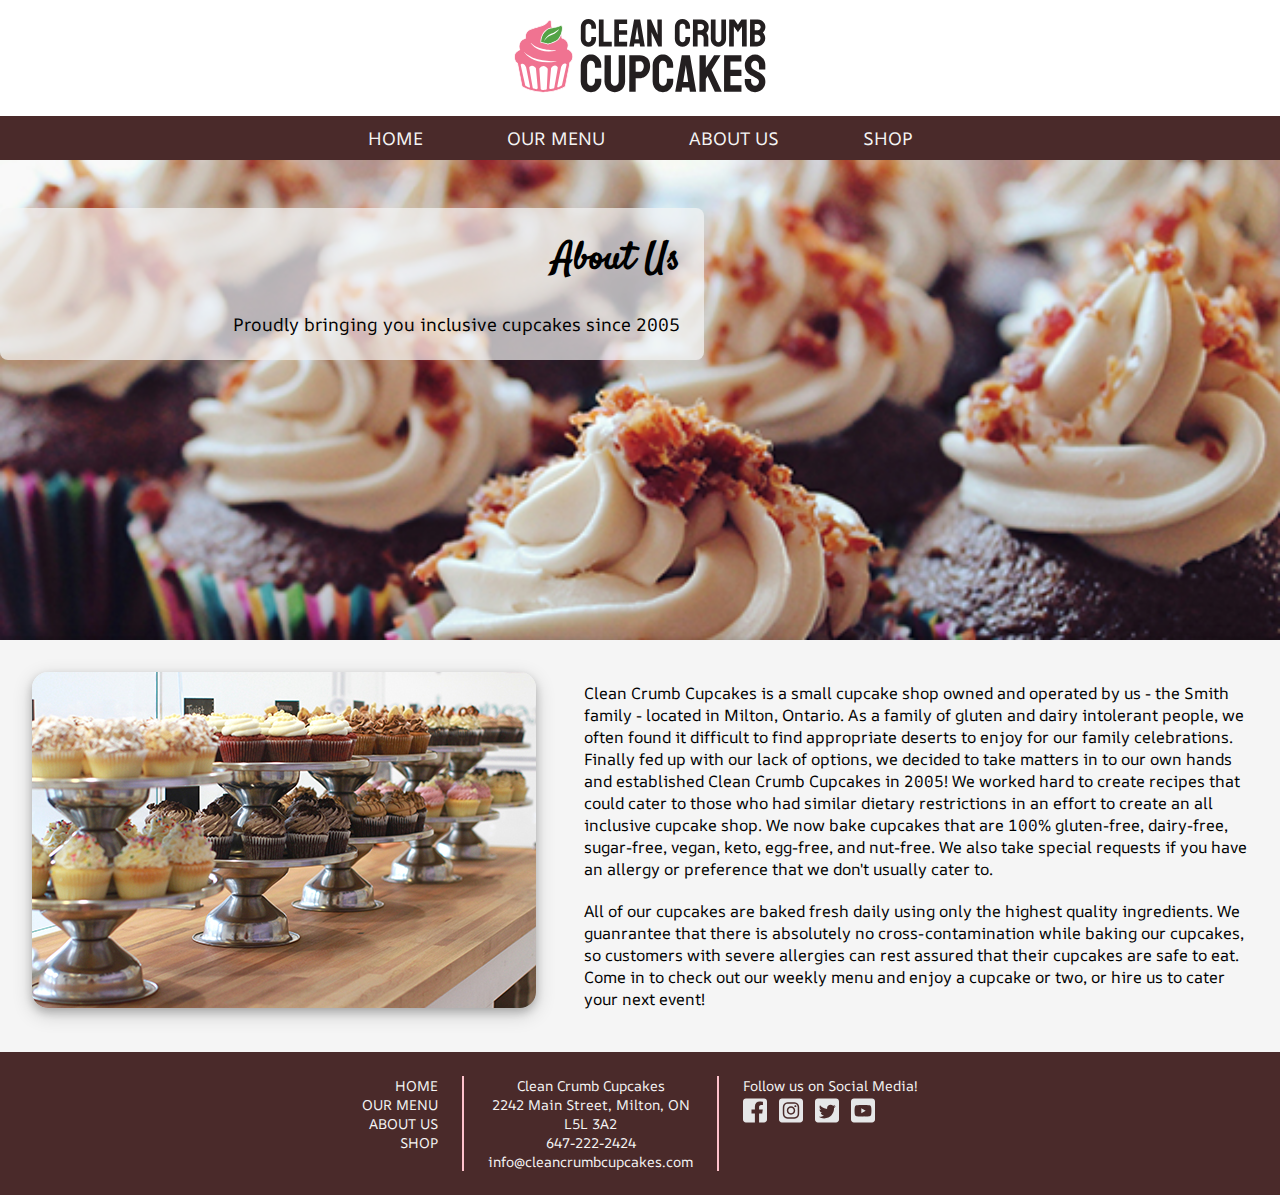
<file: about.html>
<!DOCTYPE html>
<html lang="en">
<head>
    <meta charset="UTF-8">
    <meta name="viewport" content="width=device-width, initial-scale=1.0">
    <title>Clean Crumb Cupcakes</title>
    <link rel="stylesheet" href="https://cdnjs.cloudflare.com/ajax/libs/font-awesome/6.0.0-beta3/css/all.min.css">
    <link href="css/styles.css" rel="stylesheet" type="text/css">
</head>
<body>
        <header>
            <div class="hero-logo">
                <img src="images/Clean-Crumb-Logo1.svg" alt="The Clean Crumb Cupcakes Logo">
            </div>
            <nav>
                <button id="menu-toggle"><i class="fas fa-bars"></i></button>
                <ul id="menu">
                    <li id="close-menu"><a href="#">X</a></li>
                    <li><a href="index.html">Home</a></li>
                    <li><a href="product.html">Our Menu</a></li>
                    <li><a href="about.html">About Us</a></li>
                    <li><a href="#shop">Shop</a></li>
                </ul>
            </nav>
        </header>

        <div class="about-hero">
            <div class="hero-text" id="about-hero-text">
                <h2>About Us</h2>
                <p>Proudly bringing you inclusive cupcakes since 2005</p>
            </div>
        </div>

        <div class="wrapper">
        <section class="about-us-section" id="about-us-section">
            <div class="about-us">
                <div>
                    <img src="images/cupcake-shop.jpg" alt="A picture showing a counter full of cupcake displays">
                </div>
                <div>
                    <p>Clean Crumb Cupcakes is a small cupcake shop owned and operated by us - the Smith family - located in Milton, Ontario.
                    As a family of gluten and dairy intolerant people, we often found it difficult to find appropriate deserts to enjoy for our family celebrations.
                    Finally fed up with our lack of options, we decided to take matters in to our own hands and established Clean Crumb Cupcakes in 2005!
                    We worked hard to create recipes that could cater to those who had similar dietary restrictions in an effort to create an all inclusive cupcake shop.
                    We now bake cupcakes that are 100% gluten-free, dairy-free, sugar-free, vegan, keto, egg-free, and nut-free. 
                    We also take special requests if you have an allergy or preference that we don't usually cater to.
                    </p>
                    <p>All of our cupcakes are baked fresh daily using only the highest quality ingredients. 
                    We guanrantee that there is absolutely no cross-contamination while baking our cupcakes, so customers with severe allergies can rest assured that their cupcakes are safe to eat.<br>
                    Come in to check out our weekly menu and enjoy a cupcake or two, or hire us to cater your next event!   
                    </p>
                </div>
            </div>
        </section>
    </div>

    <footer>
        <div class="footer-nav">
            <ol>
                <li><a href="index.html">Home</a></li>
                <li><a href="#our-menu">Our Menu</a></li>
                <li><a href="about.html">About Us</a></li>
                <li><a href="#shop">Shop</a></li>
            </ol>
        </div>
        <div class="footer-address">
            <p>Clean Crumb Cupcakes <br> 2242 Main Street, Milton, ON <br> L5L 3A2 <br> 647-222-2424 <br> info@cleancrumbcupcakes.com</p>
            
        </div>

        <div class="footer-socials">
            <p>Follow us on Social Media!</p>
            <img src="images/facebook.svg" alt="facbook icon">
            <img src="images/instagram.svg" alt="instagram icon">
            <img src="images/twitter.svg" alt="twitter icon">
            <img src="images/youtube.svg" alt="youtube icon">
        </div>
    </footer>
</body>
<script src="js/script.js">   
</script>
</html>
</file>
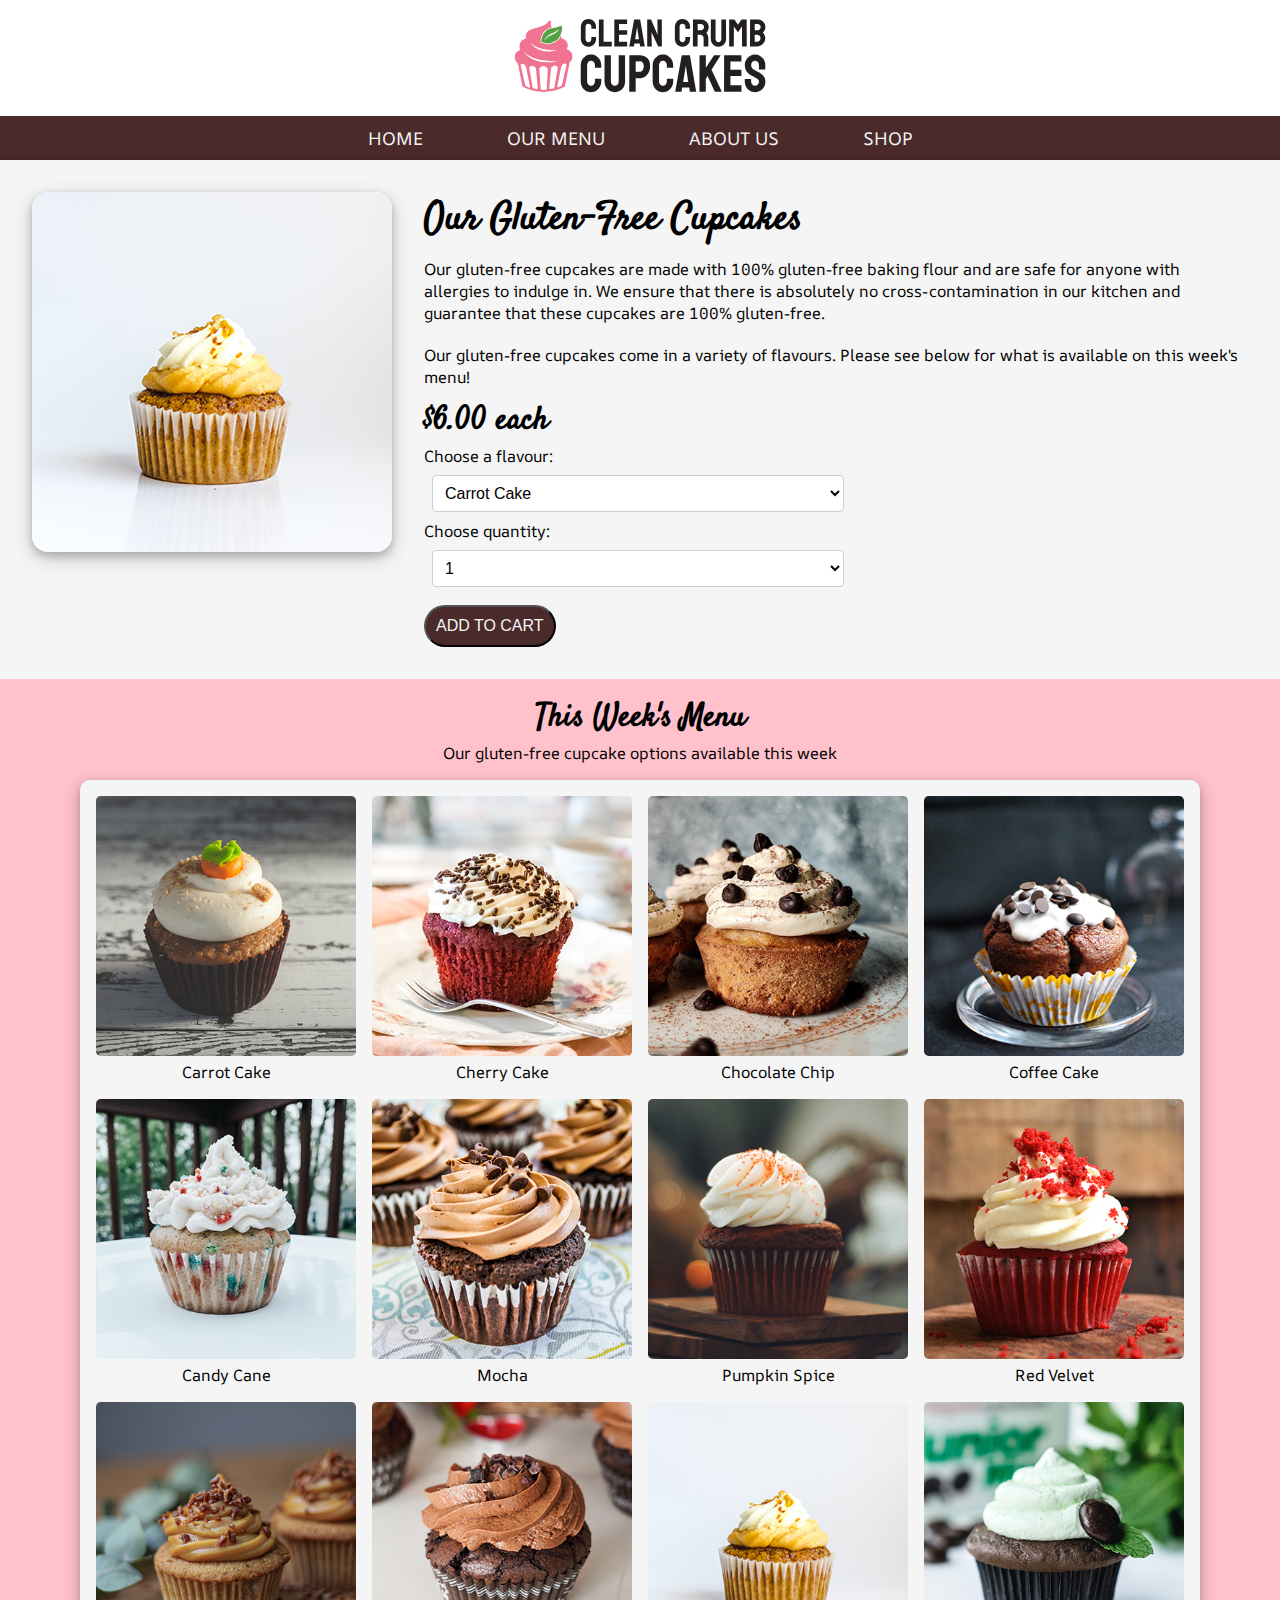
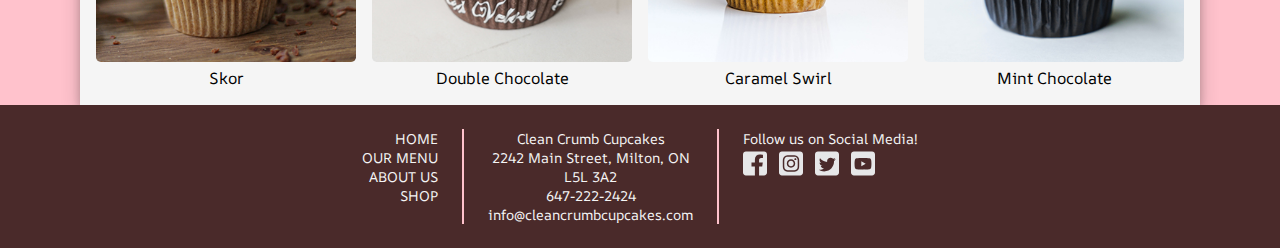
<file: product.html>
<!DOCTYPE html>
<html lang="en">
<head>
    <meta charset="UTF-8">
    <meta name="viewport" content="width=device-width, initial-scale=1.0">
    <title>Clean Crumb Cupcakes</title>
    <link rel="stylesheet" href="https://cdnjs.cloudflare.com/ajax/libs/font-awesome/6.0.0-beta3/css/all.min.css">
    <link href="css/styles.css" rel="stylesheet" type="text/css">
</head>
<body>
        <header>
            <div class="hero-logo">
                <img src="images/Clean-Crumb-Logo1.svg" alt="The Clean Crumb Cupcakes Logo">
            </div>
            <nav>
                <button id="menu-toggle"><i class="fas fa-bars"></i></button>
                <ul id="menu">
                    <li id="close-menu"><a href="#">X</a></li>
                    <li><a href="index.html">Home</a></li>
                    <li><a href="product.html">Our Menu</a></li>
                    <li><a href="about.html">About Us</a></li>
                    <li><a href="#shop">Shop</a></li>
                </ul>
            </nav>
        </header>

        <div class="wrapper">
            <section class="products" id="products">
                <h3 class="gluten-header-1">Our Gluten-Free Cupcakes</h3>
                <div class="gluten-free-cupcakes">
                    <div>
                        <img src="images/gluten-free-cupcake.jpg" alt="Image of a gluten-free caramel cupcake">
                    </div>
                    <div>
                        <h2 class="gluten-header-2">Our Gluten-Free Cupcakes</h2>

                        <p>Our gluten-free cupcakes are made with 100% gluten-free baking flour and are safe for anyone with allergies to indulge in. 
                            We ensure that there is absolutely no cross-contamination in our kitchen and guarantee that these cupcakes are 100% gluten-free.
                        </p>
                        <p>Our gluten-free cupcakes come in a variety of flavours. Please see below for what is available on this week's menu!</p>
                        <h3> $6.00 each</h3>
                        <form>
                            <label for="gluten-free">Choose a flavour:</label>
                            <br>
                            <select name="gluten-free" class="gluten-free">
                              <option value="Carrot Cake">Carrot Cake</option>
                              <option value="Cherry Cake">Cherry Cake</option>
                              <option value="Chocolate Chip">Chocolate Chip</option>
                              <option value="Coffee Cake">Coffee Cake</option>
                              <option value="Candy Cane">Candy Cane</option>
                              <option value="Mocha">Mocha</option>
                              <option value="Pumpkin Spice">Pumpkin Spice</option>
                              <option value="Red Velvet">Red Velvet</option>
                              <option value="Skor">Skor</option>
                              <option value="Double Chocolate">Double Chocolate</option>
                              <option value="Caramel Swirl">Caramel Swirl</option>
                              <option value="Mint Chocolate">Mint Chocolate</option>
                            </select>
                            <br>
                            <label for="amount">Choose quantity:</label>
                            <br>
                            <select name="amount" class="amount">
                              <option value="1">1</option>
                              <option value="2">2</option>
                              <option value="3">3</option>
                              <option value="4">4</option>
                              <option value="5">5</option>
                              <option value="Half Dozen">Half Dozen</option>
                              <option value="Dozen">Dozen</option>
                            </select>
                            <br>
                            <button>Add To Cart</button>
                          </form>
                    </div>
                </div>
            </section>

            <section class="product-gallery" id="product-gallery">
                <h3>This Week's Menu</h3>
                <p>Our gluten-free cupcake options available this week</p>
                <div class="gluten-gallery-contents">
                    <div>
                        <img src="images/carrot-cake.jpg" alt="Image of a carrot cake flavoured cupcake">
                        <p>Carrot Cake</p>
                    </div>
                    <div>
                        <img src="images/cherry-cake.jpg" alt="An image of a cherry flavoured cupcake with vanilla frosting and chocolate sprinkles">
                        <p>Cherry Cake</p>
                    </div>
                    <div>
                        <img src="images/chocolate-chip.jpg" alt="An image of a chocolate chip flavoured cupcake">
                        <p>Chocolate Chip</p>
                    </div>
                    <div>
                        <img src="images/coffee-cake.jpg" alt="An image of a coffee cake flavoured cupcake">
                        <p>Coffee Cake</p>
                    </div>
                    <div>
                        <img src="images/candy-cane-cake.jpg" alt="An image of a candy cane flavoured cupcake ">
                        <p>Candy Cane</p>
                    </div>
                    <div>
                        <img src="images/mocha.jpg" alt="An image of a mocha flavoured chocolate cupcake">
                        <p>Mocha</p>
                    </div>
                    <div>
                        <img src="images/pumpkin-spice.jpg" alt="An image of a pumpkin spice cupcake with vanilla frosting">
                        <p>Pumpkin Spice</p>
                    </div>
                    <div>
                        <img src="images/red-velvet.jpg" alt="An image of a red velvet cupcake with cream cheese frosting">
                        <p>Red Velvet</p>
                    </div>
                    <div>
                        <img src="images/skor.jpg" alt="An image of a tray of skor flavored cupcake">
                        <p>Skor</p>
                    </div>
                    <div>
                        <img src="images/double-chocolate.jpg" alt="An image of a double chocolate cupcake">
                        <p>Double Chocolate</p>
                    </div>
                    <div>
                        <img src="images/gluten-free-cupcake.jpg" alt="An image of a caramel flavoured cupcake">
                        <p>Caramel Swirl</p>
                    </div>
                    <div>
                        <img src="images/mint-chocolate.jpg" alt="An image of a mint chocolate flavored cupcake with mint frosting">
                        <p>Mint Chocolate</p>
                    </div>
                </div>
            </section>
        </div>
    <footer>
        <div class="footer-nav">
            <ol>
                <li><a href="index.html">Home</a></li>
                <li><a href="#our-menu">Our Menu</a></li>
                <li><a href="about.html">About Us</a></li>
                <li><a href="#shop">Shop</a></li>
            </ol>
        </div>
        <div class="footer-address">
            <p>Clean Crumb Cupcakes <br> 2242 Main Street, Milton, ON <br> L5L 3A2 <br> 647-222-2424 <br> info@cleancrumbcupcakes.com</p>
        </div>

        <div class="footer-socials">
            <p>Follow us on Social Media!</p>
            <img src="images/facebook.svg" alt="facbook icon">
            <img src="images/instagram.svg" alt="instagram icon">
            <img src="images/twitter.svg" alt="twitter icon">
            <img src="images/youtube.svg" alt="youtube icon">
        </div>
    </footer>
</body>
<script src="js/script.js">   
</script>
</html>
</file>
<file: css/styles.css>
/* Fonts, Variables, Defaults */

@import url('https://fonts.googleapis.com/css2?family=AR+One+Sans&display=swap');
@import url('https://fonts.googleapis.com/css2?family=Satisfy&display=swap');

:root {
    --page-headers: 2.4rem;
    --section-headers: 2rem;
    --subheading: 1.5rem;
    --body-text: 1.125rem; 
    --nav-background: rgb(74, 42, 42);
    --nav-button-type: rgb(245, 245, 245);
    --wrapper-background: rgb(255, 194, 204);
    --main-button: rgb(240, 117, 146);
    --images-background: rgb(245, 245, 245);
    --box-shadow: 0 0.25rem 0.5rem 0 rgba(0, 0, 0, 0.2), 0 0.375rem 1.25rem 0 rgba(0, 0, 0, 0.19);   
}

* {
    margin: 0;
    padding: 0;
    box-sizing: border-box;
}

/* BODY ----------------------------------------------- */

body {
    font-family: 'AR One Sans', Arial, Helvetica, sans-serif;
    background-image: url(../images/pink-background.jpg);
    background-size: cover; 
    background-position: center; 
}

.wrapper {
    max-width: 80rem; 
    margin:  auto;
    background-color: var(--wrapper-background);
    box-shadow: var(--box-shadow);
}

h3 {
    font-family: satisfy, 'Lucida Sans', 'Lucida Sans Regular', 'Lucida Grande', 'Lucida Sans Unicode';
    font-size: var(--section-headers);
}

/* HEADER ---------------------------------------------- */

header {
    background-color: rgb(255, 255, 255); 
}

.hero-logo {
    max-width: 18rem; 
    margin: auto;
    padding: 1rem;  

}

/* NAVIGATION ------------------------------------------ */

nav {
    background-color: var(--nav-background);
    display: flex; 
    justify-content: center;
    padding: 0.625rem;  
}

nav a {
    text-decoration: none;
    padding: 2rem;  
    color: var(--nav-button-type);
    font-size: var(--body-text);
    text-transform: uppercase;  
}

nav a:hover {
    color: var(--wrapper-background);
}

#menu li:first-child {
    display: none; 
}

#menu {
    list-style-type: none;
    display: flex;
    gap: 1.25rem;
}

#menu-toggle {
    display: none;
    color: rgb(255, 255, 255);
    font-size: 2rem;  
}

#menu.active {
    display: flex; 
}

/* HERO SECTION ----------------------------------------- */

.hero {
    background-image: url(../images/cupcake-hero.jpg);
    min-height: clamp(20rem, 60vw, 30rem); 
    background-size: cover; 
    background-position: center; 
    display: flex; 
    flex-direction: column;   
}

.hero-text {
    background-color: rgba(245, 245, 245, 0.502);
    max-width: 55%;
    border-radius: .5rem;
    margin-top: 3rem;
    text-align: right; 
}

#about-hero-text {
    background-color: rgba(245, 245, 245, 0.7); 
}

.hero-text h2, .hero-text p {
    margin: 1.5rem; 
    text-align: right;
}

.hero-text h2, .gluten-free-cupcakes h2 {
    font-size: var(--page-headers);
    font-family: Satisfy, 'Lucida Sans', 'Lucida Sans Regular', 'Lucida Grande', 'Lucida Sans Unicode'; 
}

.hero-text p {
    font-size: var(--body-text);
}

.hero-text button {
    padding: 0.625rem; 
    margin-top: 0.625rem;
    border-radius: 2rem;
    background-color: var(--main-button); 
    color: var(--nav-button-type); 
    margin-right: 1.25rem; 
    margin-bottom: 1.25rem;
    font-size: 1rem; 
    text-transform: uppercase;  
}

.hero-text button:hover {
    background-color: var(--wrapper-background);
    color: var(--main-button);
}

/* SPECIALTY CUPCAKES ----------------------------------------------- */

.specialty-cupcakes h3 {
    text-align: center;
    padding: 0.625rem;
    font-size: var(--section-headers);
}

.specialty-cupcakes h4 {
    font-size: var(--subheading);
}

.specialty-cupcakes-images {
    display: grid; 
    grid-template-columns: 1fr 1fr 1fr; 
    grid-gap: 1rem; 
}

.specialty-cupcakes-images img {
    width: 100%; 
    object-fit: cover;
    border-radius: 1rem 1rem 0 0;  
}

.specialty-cupcakes-images div {
    text-align: center; 
    background-color: var(--images-background);
    margin: 0.625rem;
    border-radius: 1rem; 
    padding-bottom: 1rem;
    box-shadow: var(--box-shadow); 
}

button {
    padding: 0.625rem; 
    margin-top: 0.625rem;
    border-radius: 2rem;
    background-color: var(--nav-background); 
    color: var(--nav-button-type); 
    font-size: 1rem;
    text-transform: uppercase; 
}

button:hover {
    color: var(--main-button);
}

/* GALLERY SECTION ---------------------------------------------- */

.gallery, .product-gallery {
    margin-top: 1rem; 
}

.gallery h3, p, .product-gallery h3 {
    text-align: center;
}

.gallery-contents, .gluten-gallery-contents {
    display: grid; 
    grid-template-columns: 1fr 1fr 1fr 1fr; 
    column-gap: 1rem; 
    row-gap: 1rem; 
    justify-content: center;
    max-width: 70rem;
    margin: auto;   
    margin-top: 1rem; 
    background-color: var(--images-background);
    padding: 1rem; 
    border-radius: 0.625rem 0.625rem 0 0;
    box-shadow: var(--box-shadow);
}

.gallery-contents img, .gluten-gallery-contents img {
    max-width: 20rem;
    width: 100%; 
    border-radius: 0.3rem;   
}

/* FOOTER ---------------------------------------------------------------------------------- */

footer {
    background-color: var(--nav-background);
    justify-content: center;
    list-style: none; 
    display: flex; 
    padding: 1.5rem;
    font-size: 0.875rem;  
}

/* Navigation */

.footer-nav {
    border-right: 0.125rem solid var(--wrapper-background);
    padding-right: 1.5rem;
}

.footer-nav ol li {
    list-style: none; 
    text-align: right; 
}

.footer-nav ol li a {
    color:var(--nav-button-type);
    text-decoration: none;
    text-transform: uppercase; 
}

.footer-nav ol li a:hover {
    color:var(--wrapper-background);
}

/* Address */

footer p {
    color: var(--nav-button-type);
    max-width: 15rem; 
}

.footer-address {
    text-align: center; 
    padding: 0 1.5rem 0 1.5rem;
    border-right: 0.125rem solid var(--wrapper-background); 
}

/* Social Media Icons */

.footer-socials {
   padding-left: 1.5rem;
}

.footer-socials img {
    max-width: 1.5rem;
    margin-right: 0.5rem;  
}

/* --------------------- PRODUCTS PAGE & ABOUT PAGE ---------------------------------------------------------------------*/

.products, .about-us-section {
    background-color: var(--images-background);  
}

.gluten-header-1 {
    display: none;
}
.gluten-free-cupcakes, .about-us {
    display: flex;
    margin: auto; 
    padding: 1rem; 
}

.gluten-free-cupcakes img, .about-us img {
    border-radius: 1rem; 
    box-shadow: 0 0.25rem 0.5rem 0 rgba(0, 0, 0, 0.2), 0 0.375rem 1.25rem 0 rgba(0, 0, 0, 0.19);
}

.gluten-free-cupcakes p, .about-us p {
    text-align: left;
    padding: 0.625rem 0 0.625rem 0; 
}

.gluten-free-cupcakes div, .about-us div {
    padding: 1rem; 
}

/* Drop Downs */

select {
    padding: 0.5rem; 
    border-radius: .125rem; 
    margin: 0.5rem;
    width: 50%;
    font-size: 1rem;
    background-color: #fff;
    border: 0.0625rem solid rgb(203, 207, 210);
    border-radius: 0.25rem;
    cursor: pointer;
}

/* About Page */ 

.about-hero {
    background-image: url(../images/about-hero.jpg);
    min-height: clamp(20rem, 60vw, 30rem); 
    background-size: cover; 
    background-position: center; 
    display: flex; 
    flex-direction: column;   
}

.about-us-section h3 {
    text-align: center; 
    padding-top: 1rem; 
}

.about-us p {
    padding-left: 1rem; 
}

/* --------------------- MEDIA QUERIES -----------------------------------------------------------------------*/

/* Smaller Screens - 1200px */
@media screen and (max-width: 75em) {

    :root {
        --h4: 1.35rem;
    }

    /* BODY */

    .wrapper {
        width: 100%; 
    }

}

/* Laptop Screens - 1024px */

@media screen and (max-width: 64em) {

    :root {
        --h4: 1.2rem; 
    }

    /* PRODUCTS & ABOUT */
    .gluten-free-cupcakes img {
        max-width: 15rem; 
    }
    
    .gluten-free-cupcakes p {
        padding-top: 0.5rem;  
    }

    .about-us {
        flex-direction: column;  
        align-items: center; 
    }
    
     .about-us img{
        max-width: 100%; 
     }
}

/* Tablet - 768px */
@media screen and (max-width: 48em) {

    :root {
        --page-headers: 2.2rem;
        --section-headers: 1.75rem;
        --h4: 1.125rem;
        --body-text: 1rem; 
    }

    /* NAVIGATION */

    nav a {
        padding: 0.625rem; 
    }

    /* HERO */

    .hero-text {
        background-color: rgba(245, 245, 245, 0.74);
        max-width: 100%;
        border-radius: 0; 
        text-align: center;  
    }

    .hero-text h2, .hero-text p {
        text-align: center; 
        margin-top: 1rem; 
    }

    .hero-text button {
        margin: 0; 
        margin-bottom: 1rem;
    }

    /* SPECIALTY CUPCAKES */
    .specialty-cupcakes-images {
        grid-template-columns: 1fr 1fr;
    }

    /* GALLERY */

    .gallery h3 {
        padding-top: 2rem; 
    }
    .gallery-contents {
        max-width: 100%;  
    }
}

/* Large Mobile - 600px */
@media screen and (max-width: 37.5em) {

    /* PRODUCTS */

    .gluten-header-1 {
        display: block;
        text-align: center; 
        padding-top: 1rem;
    }

    .gluten-header-2 {
        display: none; 
    }

    .gluten-free-cupcakes {
        flex-direction: column;  
        align-items: center; 
        text-align: center; 
    }

    .gluten-free-cupcakes img {
        max-width: 100%; 
    }
   
    .gluten-gallery-contents {
        grid-template-columns: 1fr 1fr 1fr; 
    }

    /* FOOTER */

    footer { 
        flex-direction: column; 
        align-items: center;
     }
    
    .footer-nav {
        display: none;  
    }
    
    .footer-address {
        border-right: none; 
    }

    .footer-socials {
        text-align: center; 
        padding:0;
        margin:0;
    }
    
    .footer-socials img {
        margin: 0;
        padding: 0;
    }
}

/* Mobile - 480px */
@media screen and (max-width: 30em) {

    :root {
        --page-headers: 2rem;
        --section-headers: 1.5rem;
        --h4: 1.0625rem;
    }

    /* HERO */

    .hero-text {
        margin-top: 2rem; 
    }

    /* NAVIGATION */

    nav { 
        justify-content: right; 
    }

    #menu-toggle {
        display: block;
        background-color: var(--nav-background);
        border: none;  
    }

    #menu li:first-child {
        display: flex;
        justify-content: right; 
    }
    #menu {
        display: none;
        flex-direction: column; 
        position: absolute;
        background-color: var(--nav-background);
        padding: 1rem; 
        border-radius: 0.625rem;  
    }

    /* SPECIALTY CUPCAKES */

    .specialty-cupcakes-images {
        grid-template-columns: 1fr; 
    }

    /* GALLERY */

    .gallery-contents, .gluten-gallery-contents {
        grid-template-columns: 1fr 1fr; 
    }

}
</file>
